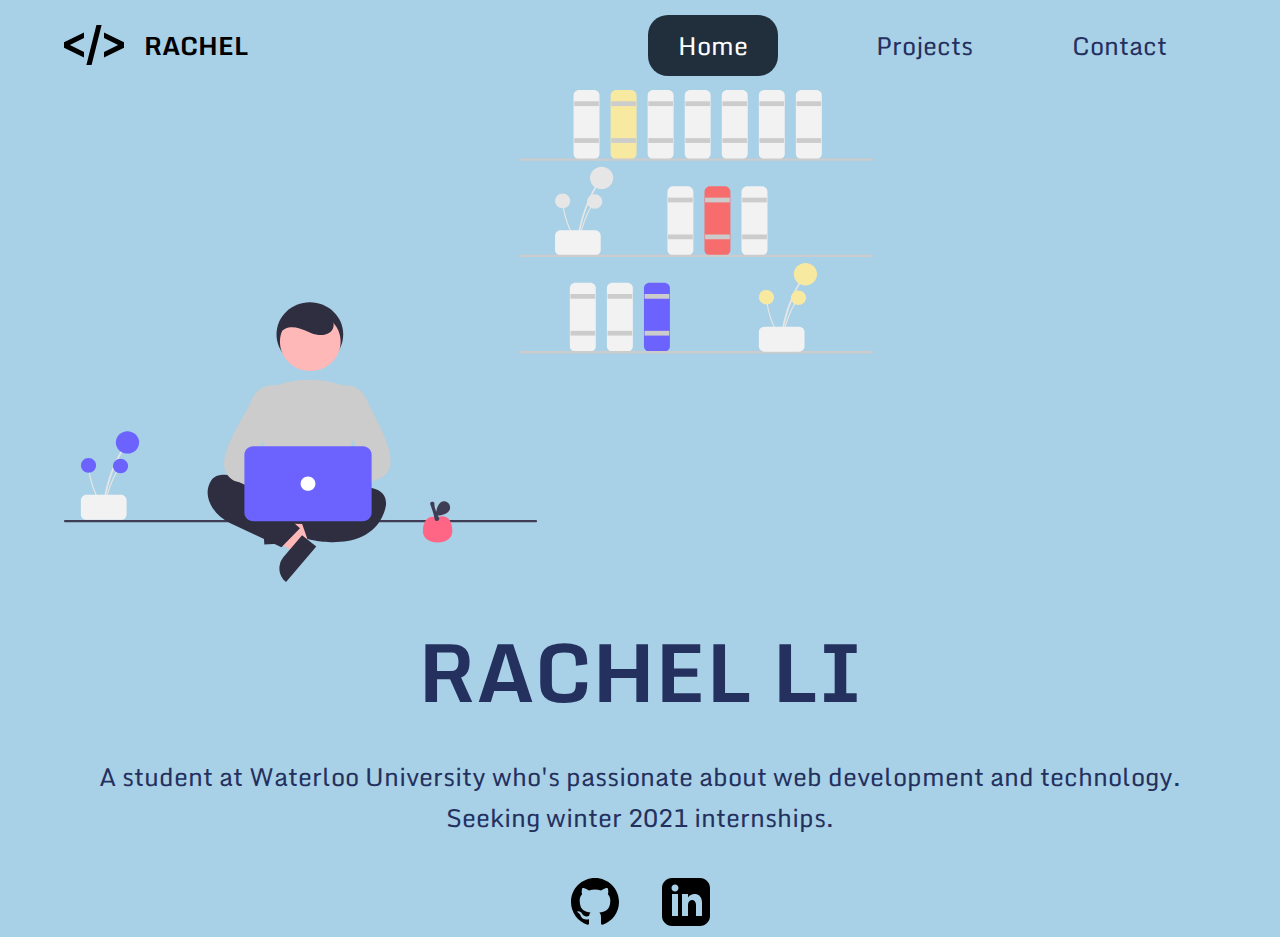
<file: index.html>
<!DOCTYPE html>
<html lang="en">
  <head>
    <meta charset="UTF-8" />
    <meta name="viewport" content="width=device-width, initial-scale=1.0" />
    <meta http-equiv="X-UA-Compatible" content="ie=edge" />
    <meta name="robots" content="index,follow" />
    <link
      href="https://fonts.googleapis.com/css?family=Montserrat:400,500&display=swap"
      rel="stylesheet"
    />
    <link
      href="https://fonts.googleapis.com/css2?family=Monda&display=swap"
      rel="stylesheet"
    />
    <link rel="stylesheet" href="./style/style.css" />
    <title>Rachel Li | Web Developer</title>
  </head>
  <body style="background-color: #a8d0e6">
    <header class="main-head">
      <nav>
        <div class="logo">
          <img src="./icons/Vector 1.svg" alt="logo" />
          <h1>RACHEL</h1>
        </div>
        <ul>
          <li><a class="active" href="/">Home</a></li>
          <li><a href="./projects/">Projects</a></li>
          <li><a href="./contact/">Contact</a></li>
        </ul>
      </nav>
    </header>
    <section class="intro">
      <div class="intro-images">
        <svg
          width="809"
          height="492"
          viewBox="0 0 809 492"
          fill="none"
          xmlns="http://www.w3.org/2000/svg"
        >
          <g id="undraw_Freelancer_re_irh4 1" clip-path="url(#clip0)">
            <path
              id="Vector"
              d="M514.503 153.926C516.029 138.101 520.243 122.626 526.978 108.116C528.855 104.079 530.921 100.13 533.176 96.2697C533.289 96.0679 533.317 95.8316 533.252 95.6108C533.188 95.3899 533.037 95.2018 532.831 95.086C532.626 94.9703 532.381 94.936 532.15 94.9903C531.919 95.0447 531.718 95.1835 531.591 95.3775C523.391 109.436 517.646 124.698 514.586 140.551C513.735 144.978 513.095 149.436 512.667 153.926C512.558 155.058 514.395 155.051 514.503 153.926V153.926Z"
              fill="#E6E6E6"
            />
            <path
              id="Vector_2"
              d="M537.623 99.1051C544.045 99.1051 549.251 94.0922 549.251 87.9083C549.251 81.7245 544.045 76.7115 537.623 76.7115C531.201 76.7115 525.995 81.7245 525.995 87.9083C525.995 94.0922 531.201 99.1051 537.623 99.1051Z"
              fill="#E6E6E6"
            />
            <path
              id="Vector_3"
              d="M515.692 154.223C516.682 143.957 519.417 133.917 523.786 124.505C525.003 121.885 526.344 119.323 527.807 116.819C527.88 116.688 527.898 116.535 527.856 116.392C527.814 116.248 527.716 116.126 527.583 116.051C527.449 115.976 527.291 115.954 527.141 115.989C526.991 116.024 526.861 116.114 526.778 116.24C521.458 125.361 517.731 135.262 515.746 145.546C515.194 148.418 514.779 151.311 514.501 154.223C514.431 154.958 515.622 154.953 515.692 154.223V154.223Z"
              fill="#E6E6E6"
            />
            <path
              id="Vector_4"
              d="M530.691 118.659C534.858 118.659 538.235 115.406 538.235 111.395C538.235 107.383 534.858 104.131 530.691 104.131C526.525 104.131 523.148 107.383 523.148 111.395C523.148 115.406 526.525 118.659 530.691 118.659Z"
              fill="#E6E6E6"
            />
            <path
              id="Vector_5"
              d="M514.189 153.538C508.412 144.857 504.155 135.321 501.588 125.312C500.875 122.525 500.295 119.711 499.849 116.87C499.824 116.724 499.74 116.592 499.615 116.504C499.491 116.416 499.336 116.377 499.182 116.397C499.029 116.417 498.89 116.493 498.794 116.61C498.698 116.727 498.653 116.875 498.669 117.023C500.3 127.365 503.685 137.379 508.689 146.664C510.088 149.256 511.609 151.782 513.25 154.243C513.664 154.864 514.6 154.155 514.189 153.538Z"
              fill="#E6E6E6"
            />
            <path
              id="Vector_6"
              d="M498.659 118.149C502.825 118.149 506.203 114.896 506.203 110.885C506.203 106.873 502.825 103.621 498.659 103.621C494.493 103.621 491.116 106.873 491.116 110.885C491.116 114.896 494.493 118.149 498.659 118.149Z"
              fill="#E6E6E6"
            />
            <path
              id="Vector_7"
              d="M491.031 159.964V145.693C491.033 144.274 491.619 142.913 492.661 141.91C493.703 140.907 495.115 140.342 496.589 140.341H531.172C532.646 140.342 534.058 140.907 535.1 141.91C536.142 142.913 536.729 144.274 536.73 145.693V159.964C536.729 161.383 536.142 162.744 535.1 163.747C534.058 164.75 532.646 165.315 531.172 165.316H496.589C495.115 165.315 493.703 164.75 492.661 163.747C491.619 162.744 491.033 161.383 491.031 159.964Z"
              fill="#F2F2F2"
            />
            <path
              id="Vector_8"
              d="M529.937 68.981H515.116C513.642 68.9794 512.229 68.415 511.187 67.4116C510.145 66.4083 509.559 65.0479 509.558 63.629V5.35197C509.559 3.93303 510.145 2.57268 511.187 1.56934C512.229 0.565997 513.642 0.00159912 515.116 0H529.937C531.411 0.00159912 532.823 0.565997 533.865 1.56934C534.907 2.57268 535.493 3.93303 535.495 5.35197V63.629C535.493 65.0479 534.907 66.4083 533.865 67.4116C532.823 68.415 531.411 68.9794 529.937 68.981V68.981Z"
              fill="#F2F2F2"
            />
            <path
              id="Vector_9"
              d="M534.878 11.2986H510.175V16.0559H534.878V11.2986Z"
              fill="#CCCCCC"
            />
            <path
              id="Vector_10"
              d="M534.878 48.1677H510.175V52.925H534.878V48.1677Z"
              fill="#CCCCCC"
            />
            <path
              id="Vector_11"
              d="M566.991 68.981H552.169C550.696 68.9794 549.283 68.415 548.241 67.4116C547.199 66.4083 546.613 65.0479 546.611 63.629V5.35197C546.613 3.93303 547.199 2.57268 548.241 1.56934C549.283 0.565996 550.696 0.00159912 552.169 0H566.991C568.464 0.00159912 569.877 0.565996 570.919 1.56934C571.961 2.57268 572.547 3.93303 572.549 5.35197V63.629C572.547 65.0479 571.961 66.4083 570.919 67.4116C569.877 68.415 568.464 68.9794 566.991 68.981Z"
              fill="#F8E9A1"
            />
            <path
              id="Vector_12"
              d="M571.931 11.2986H547.229V16.0559H571.931V11.2986Z"
              fill="#CCCCCC"
            />
            <path
              id="Vector_13"
              d="M571.931 48.1677H547.229V52.925H571.931V48.1677Z"
              fill="#CCCCCC"
            />
            <path
              id="Vector_14"
              d="M604.044 68.981H589.223C587.749 68.9794 586.336 68.415 585.294 67.4116C584.252 66.4083 583.666 65.0479 583.665 63.629V5.35197C583.666 3.93303 584.252 2.57268 585.294 1.56934C586.336 0.565997 587.749 0.00159912 589.223 0H604.044C605.518 0.00159912 606.93 0.565997 607.972 1.56934C609.014 2.57268 609.6 3.93303 609.602 5.35197V63.629C609.6 65.0479 609.014 66.4083 607.972 67.4116C606.93 68.415 605.518 68.9794 604.044 68.981V68.981Z"
              fill="#F2F2F2"
            />
            <path
              id="Vector_15"
              d="M608.984 11.2986H584.282V16.0559H608.984V11.2986Z"
              fill="#CCCCCC"
            />
            <path
              id="Vector_16"
              d="M608.984 48.1677H584.282V52.925H608.984V48.1677Z"
              fill="#CCCCCC"
            />
            <path
              id="Vector_17"
              d="M623.806 165.316H608.984C607.511 165.315 606.098 164.75 605.056 163.747C604.014 162.744 603.428 161.383 603.426 159.964V101.687C603.428 100.268 604.014 98.9081 605.056 97.9048C606.098 96.9014 607.511 96.337 608.984 96.3354H623.806C625.279 96.337 626.692 96.9014 627.734 97.9048C628.776 98.9081 629.362 100.268 629.364 101.687V159.964C629.362 161.383 628.776 162.744 627.734 163.747C626.692 164.75 625.279 165.315 623.806 165.316V165.316Z"
              fill="#F2F2F2"
            />
            <path
              id="Vector_18"
              d="M628.746 107.634H604.044V112.391H628.746V107.634Z"
              fill="#CCCCCC"
            />
            <path
              id="Vector_19"
              d="M628.746 144.503H604.044V149.26H628.746V144.503Z"
              fill="#CCCCCC"
            />
            <path
              id="Vector_20"
              d="M660.859 165.316H646.038C644.564 165.315 643.152 164.75 642.11 163.747C641.068 162.744 640.482 161.383 640.48 159.964V101.687C640.482 100.268 641.068 98.9081 642.11 97.9048C643.152 96.9014 644.564 96.337 646.038 96.3354H660.859C662.333 96.337 663.746 96.9014 664.787 97.9048C665.829 98.9081 666.416 100.268 666.417 101.687V159.964C666.416 161.383 665.829 162.744 664.787 163.747C663.746 164.75 662.333 165.315 660.859 165.316Z"
              fill="#F76C6C"
            />
            <path
              id="Vector_21"
              d="M665.8 107.634H641.097V112.391H665.8V107.634Z"
              fill="#CCCCCC"
            />
            <path
              id="Vector_22"
              d="M665.8 144.503H641.097V149.26H665.8V144.503Z"
              fill="#CCCCCC"
            />
            <path
              id="Vector_23"
              d="M697.913 165.316H683.091C681.618 165.315 680.205 164.75 679.163 163.747C678.121 162.744 677.535 161.383 677.533 159.964V101.687C677.535 100.268 678.121 98.9081 679.163 97.9048C680.205 96.9014 681.618 96.337 683.091 96.3354H697.913C699.386 96.337 700.799 96.9014 701.841 97.9048C702.883 98.9081 703.469 100.268 703.471 101.687V159.964C703.469 161.383 702.883 162.744 701.841 163.747C700.799 164.75 699.386 165.315 697.913 165.316V165.316Z"
              fill="#F2F2F2"
            />
            <path
              id="Vector_24"
              d="M702.853 107.634H678.151V112.391H702.853V107.634Z"
              fill="#CCCCCC"
            />
            <path
              id="Vector_25"
              d="M702.853 144.503H678.151V149.26H702.853V144.503Z"
              fill="#CCCCCC"
            />
            <g id="book-bottom">
              <path
                id="Vector_26"
                d="M526.232 261.652H511.41C509.937 261.65 508.524 261.086 507.482 260.083C506.44 259.079 505.854 257.719 505.852 256.3V198.023C505.854 196.604 506.44 195.244 507.482 194.24C508.524 193.237 509.937 192.673 511.41 192.671H526.232C527.705 192.673 529.118 193.237 530.16 194.24C531.202 195.244 531.788 196.604 531.79 198.023V256.3C531.788 257.719 531.202 259.079 530.16 260.083C529.118 261.086 527.705 261.65 526.232 261.652Z"
                fill="#F2F2F2"
              />
              <path
                id="Vector_27"
                d="M531.172 203.969H506.47V208.727H531.172V203.969Z"
                fill="#CCCCCC"
              />
              <path
                id="Vector_28"
                d="M531.172 240.839H506.47V245.596H531.172V240.839Z"
                fill="#CCCCCC"
              />
            </g>
            <path
              id="Vector_29"
              d="M563.285 261.652H548.464C546.99 261.65 545.577 261.086 544.535 260.083C543.493 259.079 542.907 257.719 542.906 256.3V198.023C542.907 196.604 543.493 195.244 544.535 194.24C545.577 193.237 546.99 192.673 548.464 192.671H563.285C564.759 192.673 566.171 193.237 567.213 194.24C568.255 195.244 568.842 196.604 568.843 198.023V256.3C568.842 257.719 568.255 259.079 567.213 260.083C566.171 261.086 564.759 261.65 563.285 261.652Z"
              fill="#F2F2F2"
            />
            <path
              id="Vector_30"
              d="M568.226 203.969H543.523V208.727H568.226V203.969Z"
              fill="#CCCCCC"
            />
            <path
              id="Vector_31"
              d="M568.226 240.839H543.523V245.596H568.226V240.839Z"
              fill="#CCCCCC"
            />
            <path
              id="Vector_32"
              d="M600.339 261.652H585.517C584.044 261.65 582.631 261.086 581.589 260.083C580.547 259.079 579.961 257.719 579.959 256.3V198.023C579.961 196.604 580.547 195.244 581.589 194.24C582.631 193.237 584.044 192.673 585.517 192.671H600.339C601.812 192.673 603.225 193.237 604.267 194.24C605.309 195.244 605.895 196.604 605.897 198.023V256.3C605.895 257.719 605.309 259.079 604.267 260.083C603.225 261.086 601.812 261.65 600.339 261.652V261.652Z"
              fill="#6C63FF"
            />
            <path
              id="Vector_33"
              d="M605.279 203.969H580.577V208.727H605.279V203.969Z"
              fill="#CCCCCC"
            />
            <path
              id="Vector_34"
              d="M605.279 240.839H580.577V245.596H605.279V240.839Z"
              fill="#CCCCCC"
            />
            <path
              id="Vector_35"
              d="M641.097 68.981H626.276C624.802 68.9794 623.39 68.415 622.348 67.4116C621.306 66.4083 620.72 65.0479 620.718 63.629V5.35197C620.72 3.93303 621.306 2.57268 622.348 1.56934C623.39 0.565997 624.802 0.00159912 626.276 0H641.097C642.571 0.00159912 643.984 0.565997 645.026 1.56934C646.068 2.57268 646.654 3.93303 646.655 5.35197V63.629C646.654 65.0479 646.068 66.4083 645.026 67.4116C643.984 68.415 642.571 68.9794 641.097 68.981V68.981Z"
              fill="#F2F2F2"
            />
            <path
              id="Vector_36"
              d="M646.038 11.2986H621.336V16.0559H646.038V11.2986Z"
              fill="#CCCCCC"
            />
            <path
              id="Vector_37"
              d="M646.038 48.1677H621.336V52.925H646.038V48.1677Z"
              fill="#CCCCCC"
            />
            <g id="Book-top">
              <path
                id="Vector_38"
                d="M678.151 68.981H663.329C661.856 68.9794 660.443 68.415 659.401 67.4116C658.359 66.4083 657.773 65.0479 657.771 63.629V5.35197C657.773 3.93303 658.359 2.57268 659.401 1.56934C660.443 0.565997 661.856 0.00159912 663.329 0H678.151C679.624 0.00159912 681.037 0.565997 682.079 1.56934C683.121 2.57268 683.707 3.93303 683.709 5.35197V63.629C683.707 65.0479 683.121 66.4083 682.079 67.4116C681.037 68.415 679.624 68.9794 678.151 68.981V68.981Z"
                fill="#F2F2F2"
              />
              <path
                id="Vector_39"
                d="M683.091 11.2986H658.389V16.0559H683.091V11.2986Z"
                fill="#CCCCCC"
              />
              <path
                id="Vector_40"
                d="M683.091 48.1677H658.389V52.925H683.091V48.1677Z"
                fill="#CCCCCC"
              />
            </g>
            <path
              id="Vector_41"
              d="M715.204 68.981H700.383C698.909 68.9794 697.497 68.415 696.455 67.4116C695.413 66.4083 694.827 65.0479 694.825 63.629V5.35197C694.827 3.93303 695.413 2.57268 696.455 1.56934C697.497 0.565997 698.909 0.00159912 700.383 0H715.204C716.678 0.00159912 718.091 0.565997 719.133 1.56934C720.174 2.57268 720.761 3.93303 720.762 5.35197V63.629C720.761 65.0479 720.174 66.4083 719.133 67.4116C718.091 68.415 716.678 68.9794 715.204 68.981V68.981Z"
              fill="#F2F2F2"
            />
            <path
              id="Vector_42"
              d="M720.145 11.2986H695.442V16.0559H720.145V11.2986Z"
              fill="#CCCCCC"
            />
            <path
              id="Vector_43"
              d="M720.145 48.1677H695.442V52.925H720.145V48.1677Z"
              fill="#CCCCCC"
            />
            <path
              id="Vector_44"
              d="M752.258 68.981H737.436C735.963 68.9794 734.55 68.415 733.508 67.4116C732.466 66.4083 731.88 65.0479 731.878 63.629V5.35197C731.88 3.93303 732.466 2.57268 733.508 1.56934C734.55 0.565997 735.963 0.00159912 737.436 0H752.258C753.731 0.00159912 755.144 0.565997 756.186 1.56934C757.228 2.57268 757.814 3.93303 757.816 5.35197V63.629C757.814 65.0479 757.228 66.4083 756.186 67.4116C755.144 68.415 753.731 68.9794 752.258 68.981V68.981Z"
              fill="#F2F2F2"
            />
            <path
              id="Vector_45"
              d="M757.198 11.2986H732.496V16.0559H757.198V11.2986Z"
              fill="#CCCCCC"
            />
            <path
              id="Vector_46"
              d="M757.198 48.1677H732.496V52.925H757.198V48.1677Z"
              fill="#CCCCCC"
            />
            <path
              id="Vector_47"
              d="M807.765 70.7649H455.757C455.43 70.7649 455.116 70.6396 454.884 70.4166C454.652 70.1935 454.522 69.891 454.522 69.5756C454.522 69.2602 454.652 68.9577 454.884 68.7346C455.116 68.5116 455.43 68.3863 455.757 68.3863H807.765C808.092 68.3863 808.407 68.5116 808.638 68.7346C808.87 68.9577 809 69.2602 809 69.5756C809 69.891 808.87 70.1935 808.638 70.4166C808.407 70.6396 808.092 70.7649 807.765 70.7649Z"
              fill="#CCCCCC"
            />
            <path
              id="Vector_48"
              d="M807.765 167.1H455.757C455.43 167.1 455.116 166.975 454.884 166.752C454.652 166.529 454.522 166.227 454.522 165.911C454.522 165.596 454.652 165.293 454.884 165.07C455.116 164.847 455.43 164.722 455.757 164.722H807.765C808.092 164.722 808.407 164.847 808.638 165.07C808.87 165.293 809 165.596 809 165.911C809 166.227 808.87 166.529 808.638 166.752C808.407 166.975 808.092 167.1 807.765 167.1Z"
              fill="#CCCCCC"
            />
            <path
              id="Vector_49"
              d="M807.765 263.436H455.757C455.43 263.436 455.116 263.311 454.884 263.087C454.652 262.864 454.522 262.562 454.522 262.247C454.522 261.931 454.652 261.629 454.884 261.406C455.116 261.182 455.43 261.057 455.757 261.057H807.765C808.092 261.057 808.407 261.182 808.638 261.406C808.87 261.629 809 261.931 809 262.247C809 262.562 808.87 262.864 808.638 263.087C808.407 263.311 808.092 263.436 807.765 263.436Z"
              fill="#CCCCCC"
            />
            <path
              id="Vector_50"
              d="M718.297 250.261C719.823 234.437 724.037 218.961 730.772 204.452C732.649 200.414 734.715 196.465 736.97 192.605C737.083 192.403 737.11 192.167 737.046 191.946C736.982 191.725 736.831 191.537 736.625 191.421C736.419 191.306 736.175 191.271 735.944 191.326C735.712 191.38 735.512 191.519 735.385 191.713C727.184 205.772 721.44 221.033 718.38 236.886C717.529 241.313 716.889 245.772 716.461 250.261C716.352 251.394 718.189 251.387 718.297 250.261V250.261Z"
              fill="#E6E6E6"
            />
            <path
              id="Vector_51"
              d="M741.417 195.441C747.839 195.441 753.045 190.428 753.045 184.244C753.045 178.06 747.839 173.047 741.417 173.047C734.995 173.047 729.789 178.06 729.789 184.244C729.789 190.428 734.995 195.441 741.417 195.441Z"
              fill="#F8E9A1"
            />
            <path
              id="Vector_52"
              d="M719.486 250.559C720.476 240.293 723.21 230.253 727.58 220.84C728.797 218.221 730.138 215.659 731.601 213.155C731.674 213.024 731.692 212.87 731.65 212.727C731.608 212.584 731.51 212.462 731.377 212.387C731.243 212.312 731.085 212.289 730.935 212.325C730.785 212.36 730.655 212.45 730.572 212.576C725.252 221.696 721.525 231.597 719.54 241.882C718.988 244.754 718.573 247.646 718.295 250.559C718.225 251.293 719.416 251.289 719.486 250.559V250.559Z"
              fill="#E6E6E6"
            />
            <path
              id="Vector_53"
              d="M734.485 214.994C738.652 214.994 742.029 211.742 742.029 207.73C742.029 203.718 738.652 200.466 734.485 200.466C730.319 200.466 726.942 203.718 726.942 207.73C726.942 211.742 730.319 214.994 734.485 214.994Z"
              fill="#F8E9A1"
            />
            <path
              id="Vector_54"
              d="M717.983 249.873C712.206 241.192 707.949 231.657 705.382 221.647C704.669 218.86 704.089 216.047 703.643 213.206C703.618 213.059 703.534 212.928 703.409 212.839C703.285 212.751 703.13 212.713 702.976 212.733C702.823 212.753 702.684 212.829 702.588 212.946C702.492 213.062 702.447 213.21 702.463 213.359C704.094 223.701 707.479 233.715 712.483 242.999C713.882 245.591 715.403 248.117 717.044 250.579C717.457 251.2 718.394 250.49 717.983 249.873Z"
              fill="#E6E6E6"
            />
            <path
              id="Vector_55"
              d="M702.453 214.484C706.619 214.484 709.997 211.232 709.997 207.22C709.997 203.208 706.619 199.956 702.453 199.956C698.287 199.956 694.91 203.208 694.91 207.22C694.91 211.232 698.287 214.484 702.453 214.484Z"
              fill="#F8E9A1"
            />
            <path
              id="Vector_56"
              d="M694.825 256.3V242.028C694.827 240.609 695.413 239.249 696.455 238.245C697.497 237.242 698.909 236.678 700.383 236.676H734.966C736.44 236.678 737.852 237.242 738.894 238.245C739.936 239.249 740.522 240.609 740.524 242.028V256.3C740.522 257.719 739.936 259.079 738.894 260.083C737.852 261.086 736.44 261.65 734.966 261.652H700.383C698.909 261.65 697.497 261.086 696.455 260.083C695.413 259.079 694.827 257.719 694.825 256.3Z"
              fill="#F2F2F2"
            />
            <path
              id="Vector_57"
              d="M471.814 432.32H1.23511C0.907542 432.32 0.593403 432.195 0.361775 431.972C0.130146 431.749 0 431.446 0 431.131C0 430.815 0.130146 430.513 0.361775 430.29C0.593403 430.067 0.907542 429.942 1.23511 429.942H471.814C472.141 429.942 472.455 430.067 472.687 430.29C472.919 430.513 473.049 430.815 473.049 431.131C473.049 431.446 472.919 431.749 472.687 431.972C472.455 432.195 472.141 432.32 471.814 432.32Z"
              fill="#3F3D56"
            />
            <path
              id="Vector_58"
              d="M245.861 276.518C264.278 276.518 279.209 262.141 279.209 244.407C279.209 226.672 264.278 212.295 245.861 212.295C227.443 212.295 212.513 226.672 212.513 244.407C212.513 262.141 227.443 276.518 245.861 276.518Z"
              fill="#2F2E41"
            />
            <path
              id="Vector_59"
              d="M214.175 450.548L213.292 435.993L271.177 425.782L272.481 447.266L214.175 450.548Z"
              fill="#FFB8B8"
            />
            <path
              id="Vector_60"
              d="M216.979 425.352L218.683 453.424L200.328 454.458L197.551 408.71C199.961 408.574 202.376 408.897 204.657 409.66C206.938 410.423 209.04 411.611 210.844 413.156C212.648 414.702 214.119 416.574 215.171 418.667C216.224 420.759 216.838 423.031 216.979 425.352Z"
              fill="#2F2E41"
            />
            <path
              id="Vector_61"
              d="M239.352 450.415L229.736 461.679L180.04 431.328L194.23 414.704L239.352 450.415Z"
              fill="#FFB8B8"
            />
            <path
              id="Vector_62"
              d="M219.526 467.08L238.069 445.356L252.274 456.598L222.056 492C220.19 490.524 218.645 488.708 217.508 486.657C216.372 484.605 215.666 482.358 215.431 480.044C215.196 477.73 215.437 475.394 216.14 473.17C216.842 470.945 217.993 468.876 219.526 467.08V467.08Z"
              fill="#2F2E41"
            />
            <path
              id="Vector_63"
              d="M211.682 398.032L205.112 427.859C204.96 428.546 204.969 429.256 205.136 429.939C205.304 430.623 205.626 431.262 206.081 431.811C206.535 432.36 207.11 432.805 207.764 433.115C208.419 433.425 209.136 433.591 209.865 433.603L274.459 434.606C275.187 434.617 275.908 434.473 276.572 434.185C277.236 433.896 277.825 433.47 278.297 432.936C278.77 432.403 279.114 431.775 279.305 431.099C279.497 430.422 279.53 429.713 279.404 429.022L273.754 398.192C273.552 397.091 272.953 396.093 272.064 395.375C271.174 394.656 270.05 394.262 268.888 394.262H216.515C215.383 394.262 214.285 394.636 213.405 395.323C212.525 396.009 211.917 396.965 211.682 398.032V398.032Z"
              fill="#2F2E41"
            />
            <path
              id="Vector_64"
              d="M222.394 408.534C222.394 408.534 159.403 370.475 147.052 390.694C140.876 400.803 143.964 410.615 148.595 417.9C152.894 424.532 159.064 429.85 166.384 433.231L217.453 457.296L235.98 438.267L223.629 427.563L222.394 408.534Z"
              fill="#2F2E41"
            />
            <path
              id="Vector_65"
              d="M254.507 402.587C254.507 402.587 336.024 379.99 319.968 422.805C303.911 465.621 243.39 448.971 243.39 448.971L237.215 431.131L258.212 416.859L254.507 402.587Z"
              fill="#2F2E41"
            />
            <path
              id="Vector_66"
              d="M246.279 280.95C263.033 280.95 276.615 267.872 276.615 251.739C276.615 235.606 263.033 222.528 246.279 222.528C229.525 222.528 215.943 235.606 215.943 251.739C215.943 267.872 229.525 280.95 246.279 280.95Z"
              fill="#FFB8B8"
            />
            <path
              id="Vector_67"
              d="M247.868 407.307C235.263 407.124 222.722 405.533 210.497 402.566L210.136 402.471L193.208 327.49C191.685 320.901 192.721 314.003 196.119 308.099C199.517 302.196 205.043 297.694 211.652 295.445C232.068 288.392 254.32 287.964 275.013 294.227H275.013C281.956 296.382 287.801 300.978 291.38 307.098C294.96 313.219 296.011 320.414 294.324 327.248L275.417 402.408L275.15 402.53C267.293 406.114 257.467 407.307 247.868 407.307Z"
              fill="#CCCCCC"
            />
            <path
              id="Vector_68"
              d="M225.13 413.132C225.745 411.487 226.726 409.991 228.006 408.751C229.286 407.511 230.833 406.556 232.537 405.954C234.242 405.351 236.063 405.116 237.872 405.265C239.681 405.413 241.434 405.942 243.008 406.814L276.34 378.955L279.356 400.848L247.241 423.948C245.545 426.397 242.975 428.162 240.018 428.908C237.061 429.654 233.922 429.33 231.197 427.997C228.471 426.664 226.348 424.414 225.23 421.674C224.112 418.935 224.076 415.895 225.13 413.132V413.132Z"
              fill="#FFB8B8"
            />
            <path
              id="Vector_69"
              d="M256.919 419.209C256.377 419.208 255.837 419.132 255.318 418.982C254.474 418.746 253.702 418.318 253.065 417.735C252.429 417.153 251.947 416.432 251.659 415.632L247.636 404.657C247.259 403.642 247.211 402.542 247.498 401.501C247.786 400.46 248.394 399.527 249.244 398.826L294.658 372.573L276.756 295.67L277.211 295.564C277.396 295.52 295.738 291.5 303.254 310.8C308.518 324.317 327.996 353.707 326.621 373.568C326.36 377.541 324.716 381.313 321.955 384.275C319.194 387.238 315.476 389.217 311.402 389.895L260.283 418.097C259.32 418.816 258.137 419.207 256.919 419.209Z"
              fill="#CCCCCC"
            />
            <path
              id="Vector_70"
              d="M262.012 410.523C261.398 408.878 260.416 407.382 259.136 406.142C257.856 404.902 256.309 403.947 254.605 403.345C252.9 402.742 251.079 402.507 249.27 402.656C247.461 402.805 245.708 403.333 244.134 404.205L210.802 376.346L207.787 398.239L239.901 421.339C241.597 423.788 244.167 425.553 247.124 426.299C250.081 427.045 253.22 426.721 255.946 425.388C258.671 424.055 260.794 421.805 261.912 419.066C263.03 416.326 263.066 413.286 262.012 410.523V410.523Z"
              fill="#FFB8B8"
            />
            <path
              id="Vector_71"
              d="M233.567 419.209C232.349 419.207 231.166 418.816 230.203 418.097L175.379 392.273C171.305 391.596 167.587 389.616 164.826 386.654C162.065 383.692 160.421 379.92 160.16 375.947C158.785 356.086 181.969 324.317 187.232 310.8C194.748 291.5 213.09 295.519 213.275 295.564L213.731 295.67L192.123 374.951L241.242 398.826C242.092 399.527 242.701 400.46 242.988 401.501C243.275 402.542 243.227 403.642 242.851 404.657L238.828 415.632C238.54 416.432 238.057 417.153 237.421 417.735C236.784 418.318 236.012 418.746 235.169 418.982C234.649 419.132 234.11 419.208 233.567 419.209V419.209Z"
              fill="#CCCCCC"
            />
            <path
              id="Vector_72"
              d="M298.971 431.131H189.045C186.753 431.128 184.556 430.25 182.935 428.69C181.314 427.129 180.402 425.013 180.4 422.805V364.528C180.402 362.321 181.314 360.205 182.935 358.644C184.556 357.084 186.753 356.206 189.045 356.203H298.971C301.263 356.206 303.46 357.084 305.081 358.644C306.702 360.205 307.614 362.321 307.616 364.528V422.805C307.614 425.013 306.702 427.129 305.081 428.69C303.46 430.25 301.263 431.128 298.971 431.131V431.131Z"
              fill="#6C63FF"
            />
            <path
              id="Vector_73"
              d="M244.008 400.803C248.101 400.803 251.419 397.608 251.419 393.667C251.419 389.726 248.101 386.531 244.008 386.531C239.915 386.531 236.597 389.726 236.597 393.667C236.597 397.608 239.915 400.803 244.008 400.803Z"
              fill="white"
            />
            <path
              id="Vector_74"
              d="M215.639 250.55C213.841 246.159 216.791 240.926 221.167 238.799C225.543 236.671 230.824 237.076 235.505 238.478C239.439 239.656 243.125 241.482 246.963 242.924C250.746 244.539 254.879 245.247 259.009 244.99C263.102 244.545 267.176 242.334 268.851 238.71C270.588 234.954 269.407 230.369 266.733 227.163C263.888 224.064 260.206 221.785 256.097 220.581C247.071 217.519 236.646 217.429 228.267 221.88C219.888 226.331 214.193 235.807 215.925 244.87"
              fill="#2F2E41"
            />
            <g id="flower">
              <path
                id="Vector_75"
                d="M40.3419 418.427C41.8678 402.602 46.0824 387.127 52.8172 372.617C54.6943 368.58 56.7602 364.631 59.0152 360.771C59.1283 360.569 59.1555 360.333 59.0912 360.112C59.0268 359.891 58.8759 359.703 58.6702 359.587C58.4646 359.471 58.2203 359.437 57.9889 359.491C57.7575 359.546 57.557 359.685 57.4299 359.879C49.2296 373.938 43.4848 389.199 40.4251 405.052C39.5739 409.479 38.9342 413.937 38.5059 418.427C38.3971 419.559 40.2338 419.552 40.3419 418.427V418.427Z"
                fill="#E6E6E6"
              />
              <path
                id="Vector_76"
                d="M63.4619 363.606C69.8838 363.606 75.0898 358.593 75.0898 352.409C75.0898 346.226 69.8838 341.213 63.4619 341.213C57.04 341.213 51.8341 346.226 51.8341 352.409C51.8341 358.593 57.04 363.606 63.4619 363.606Z"
                fill="#6C63FF"
              />
            </g>
            <path
              id="Vector_77"
              d="M41.5313 418.724C42.5213 408.458 45.2554 398.418 49.6246 389.006C50.8424 386.386 52.1827 383.824 53.6455 381.32C53.7189 381.189 53.7366 381.036 53.6948 380.893C53.6531 380.749 53.5551 380.627 53.4217 380.552C53.2883 380.477 53.1299 380.455 52.9797 380.49C52.8296 380.525 52.6996 380.616 52.6171 380.741C47.2972 389.862 43.5703 399.763 41.5853 410.047C41.0331 412.919 40.6181 415.812 40.3403 418.724C40.2697 419.459 41.4612 419.454 41.5314 418.724H41.5313Z"
              fill="#E6E6E6"
            />
            <path
              id="Vector_78"
              d="M56.5304 383.16C60.6966 383.16 64.0739 379.907 64.0739 375.896C64.0739 371.884 60.6966 368.632 56.5304 368.632C52.3642 368.632 48.9868 371.884 48.9868 375.896C48.9868 379.907 52.3642 383.16 56.5304 383.16Z"
              fill="#6C63FF"
            />
            <path
              id="Vector_79"
              d="M40.028 418.039C34.2512 409.358 29.9942 399.822 27.4269 389.813C26.7139 387.026 26.1344 384.212 25.6883 381.371C25.6625 381.225 25.5786 381.093 25.4542 381.005C25.3297 380.917 25.1745 380.879 25.0213 380.898C24.8682 380.918 24.729 380.995 24.6331 381.111C24.5373 381.228 24.4923 381.376 24.5076 381.524C26.1387 391.866 29.524 401.88 34.5282 411.165C35.9273 413.757 37.4476 416.283 39.0889 418.744C39.5025 419.365 40.439 418.656 40.028 418.039V418.039Z"
              fill="#E6E6E6"
            />
            <path
              id="Vector_80"
              d="M24.4981 382.65C28.6643 382.65 32.0417 379.398 32.0417 375.386C32.0417 371.374 28.6643 368.122 24.4981 368.122C20.3319 368.122 16.9546 371.374 16.9546 375.386C16.9546 379.398 20.3319 382.65 24.4981 382.65Z"
              fill="#6C63FF"
            />
            <path
              id="Vector_81"
              d="M16.8699 424.465V410.194C16.8716 408.775 17.4577 407.414 18.4997 406.411C19.5416 405.408 20.9544 404.843 22.4279 404.842H57.0111C58.4847 404.843 59.8974 405.408 60.9394 406.411C61.9814 407.414 62.5675 408.775 62.5691 410.194V424.465C62.5675 425.884 61.9814 427.245 60.9394 428.248C59.8974 429.251 58.4847 429.816 57.0111 429.817H22.4279C20.9544 429.816 19.5416 429.251 18.4997 428.248C17.4577 427.245 16.8716 425.884 16.8699 424.465V424.465Z"
              fill="#F2F2F2"
            />
            <g id="apple">
              <path
                id="Vector_82"
                d="M388.331 441.122C388.331 448.944 381.746 452.5 373.622 452.5C365.499 452.5 358.913 448.944 358.913 441.122C358.913 433.3 362.182 424.173 373.622 427.32C385.062 422.599 388.331 433.3 388.331 441.122Z"
                fill="#FF6584"
              />
              <path
                id="Vector_83"
                d="M372.906 430.984C372.334 430.985 371.781 430.786 371.351 430.422C370.921 430.059 370.643 429.557 370.57 429.011C370.083 425.109 367.399 417.465 366.267 414.361L366.267 414.359C366.152 414.051 366.117 413.72 366.165 413.396C366.212 413.071 366.34 412.763 366.539 412.496C366.729 412.258 366.969 412.062 367.243 411.919C367.517 411.777 367.82 411.692 368.13 411.671C368.441 411.649 368.753 411.691 369.046 411.794C369.338 411.897 369.605 412.058 369.828 412.268C370.028 412.469 370.182 412.708 370.282 412.969C370.381 413.23 370.424 413.508 370.407 413.786C370.185 417.771 373.202 424.21 375.02 427.694C375.191 428.022 375.278 428.386 375.271 428.754C375.264 429.121 375.165 429.482 374.982 429.805C374.798 430.127 374.536 430.402 374.218 430.605C373.9 430.808 373.535 430.934 373.155 430.972C373.072 430.98 372.989 430.985 372.906 430.984V430.984Z"
                fill="#3F3D56"
              />
              <path
                id="Vector_84"
                d="M383.79 422.194C388.895 418.17 384.89 409.935 378.499 411.515C377.639 411.713 376.847 412.12 376.197 412.698C372.277 416.264 371.67 425.387 371.67 425.387C371.67 425.387 378.592 426.29 383.79 422.194Z"
                fill="#3F3D56"
              />
            </g>
          </g>
          <defs>
            <clipPath id="clip0">
              <rect width="809" height="492" fill="white" />
            </clipPath>
          </defs>
        </svg>
      </div>
      <div class="intro-text">
        <h2>RACHEL LI</h2>
        <p>
          A student at Waterloo University who's passionate about web
          development and technology. Seeking winter 2021 internships.
        </p>
        <div class="intro-social">
          <a href="https://github.com/RachelLi13"
            ><img
              src="./icons/iconmonstr-github-1 1.svg"
              alt="github-social-link"
          /></a>
          <a href="https://www.linkedin.com/in/rachel-li-a490991b8/"
            ><img
              src="./icons/iconmonstr-linkedin-3 1.svg"
              alt="linkedin-social-link"
          /></a>
        </div>
      </div>
    </section>
  </body>
</html>
</file>
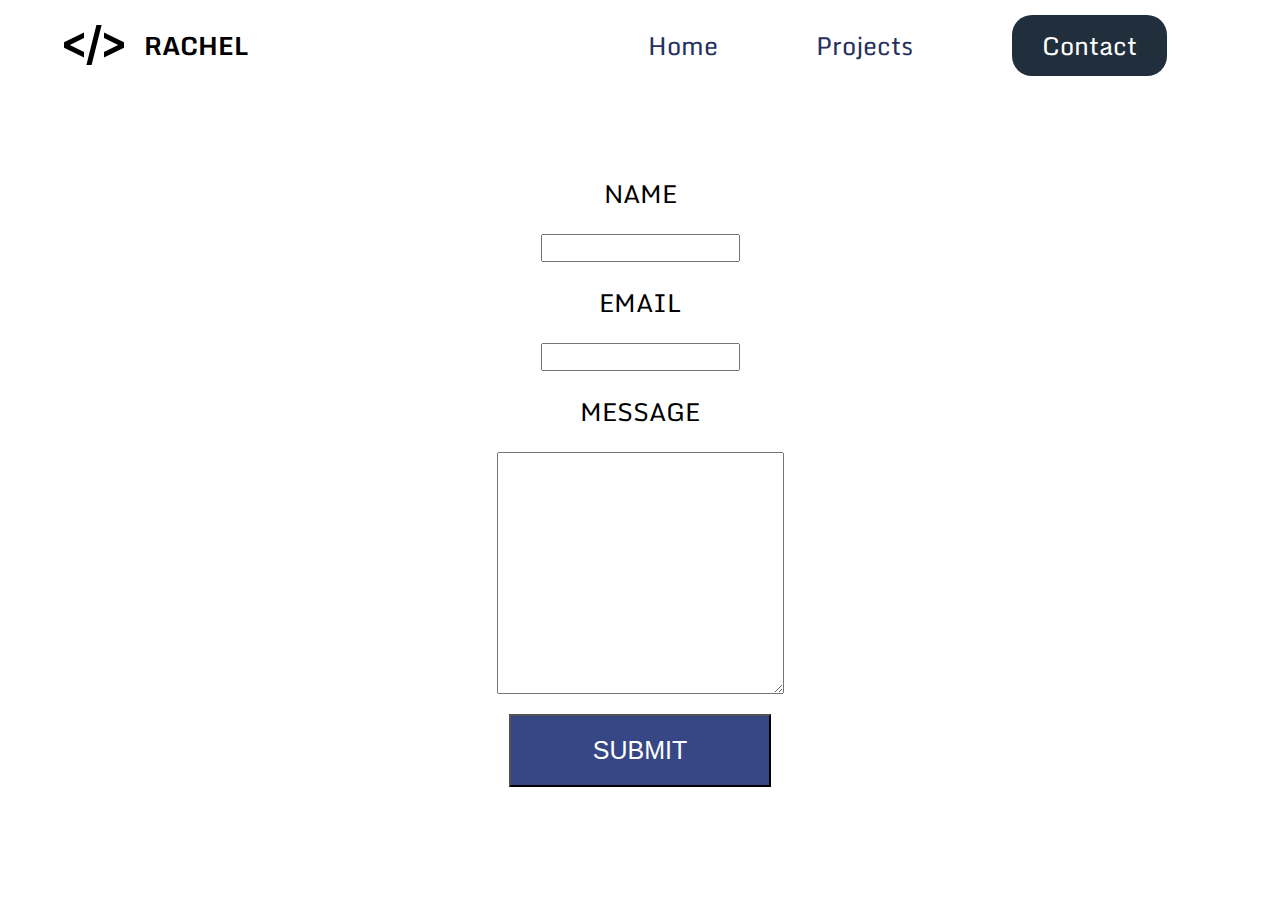
<file: contact/index.html>
<!DOCTYPE html>
<html lang="en">
  <head>
    <meta charset="UTF-8" />
    <meta name="viewport" content="width=device-width, initial-scale=1.0" />
    <meta http-equiv="X-UA-Compatible" content="ie=edge" />
    <meta name="robots" content="index,follow" />
    <link
      href="https://fonts.googleapis.com/css?family=Montserrat:400,500&display=swap"
      rel="stylesheet"
    />
    <link
      href="https://fonts.googleapis.com/css2?family=Monda&display=swap"
      rel="stylesheet"
    />
    <link rel="stylesheet" href="../style/style.css" />
    <title>Rachel Li | Web Developer</title>
  </head>
  <body style="background-color: white">
    <header class="main-head">
      <nav>
        <div class="logo">
          <img src="../icons/Vector 1.svg" alt="logo" />
          <h1>RACHEL</h1>
        </div>
        <ul>
          <li><a href="../index.html">Home</a></li>
          <li><a href="../projects/">Projects</a></li>
          <li><a class="active" href="./index.html">Contact</a></li>
        </ul>
      </nav>
    </header>
    <section class="form-section">
      <form action="https://formspree.io/xdopkzoj" method="POST">
        <label for="name">NAME</label>
        <input type="text" name="name" id="name" required />
        <label for="email">EMAIL</label>
        <input type="text" name="_replyto" id="email" required />
        <label for="message">MESSAGE</label>
        <textarea name="message" id="message" cols="30" rows="10"></textarea>
        <button type="submit" value="Send">SUBMIT</button>
      </form>
    </section>
  </body>
</html>
</file>
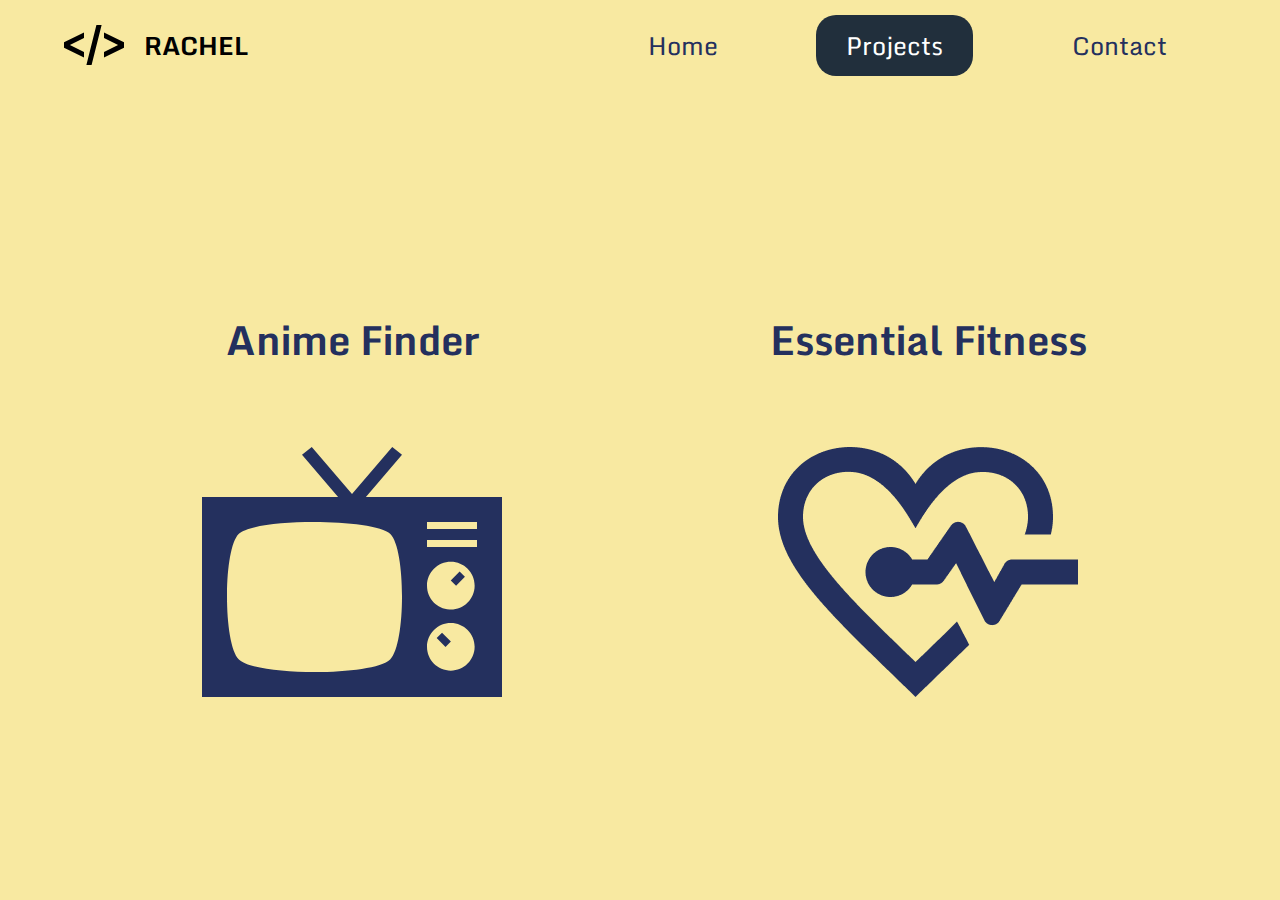
<file: projects/index.html>
<!DOCTYPE html>
<html lang="en">
  <head>
    <meta charset="UTF-8" />
    <meta name="viewport" content="width=device-width, initial-scale=1.0" />
    <meta http-equiv="X-UA-Compatible" content="ie=edge" />
    <meta name="robots" content="index,follow" />
    <link
      href="https://fonts.googleapis.com/css?family=Montserrat:400,500&display=swap"
      rel="stylesheet"
    />
    <link
      href="https://fonts.googleapis.com/css2?family=Monda&display=swap"
      rel="stylesheet"
    />
    <link rel="stylesheet" href="../style/style.css" />
    <title>Rachel Li | Web Developer</title>
  </head>
  <body style="background-color: #f8e9a1">
    <header class="main-head">
      <nav>
        <div class="logo">
          <img src="../icons/Vector 1.svg" alt="logo" />
          <h1>RACHEL</h1>
        </div>
        <ul>
          <li><a href="../index.html">Home</a></li>
          <li><a class="active" href="./index.html">Projects</a></li>
          <li><a href="../contact/">Contact</a></li>
        </ul>
      </nav>
    </header>
    <section class="projects">
      <div class="weather">
        <h2>Anime Finder</h2>
        <a href="https://rachelli13.github.io/AnimeFindr/"
          ><img src="../images/iconmonstr-television-21 1.svg" alt=""
        /></a>
      </div>
      <div class="fitness">
        <h2>Essential Fitness</h2>
        <a href="https://rachelli13.github.io/EssentialFitness/"
          ><img src="../images/iconmonstr-medical-7 1.png" alt="" />
        </a>
      </div>
    </section>
  </body>
</html>
</file>
<file: style/style.css>
* {
  margin: 0;
  padding: 0;
  -webkit-box-sizing: border-box;
          box-sizing: border-box;
}

html {
  font-size: 62.5%;
}

h1 {
  font-size: 2.5rem;
}

li,
button,
label,
input,
a,
p {
  font-size: 2.5rem;
  list-style: none;
  text-decoration: none;
}

h2 {
  font-size: 4rem;
}

h3 {
  font-size: 2.5rem;
}

h4,
h5 {
  font-size: 2rem;
}

a {
  text-decoration: none;
  color: #24305e;
}

.main-head {
  width: 90%;
  margin: auto;
}

nav {
  display: -webkit-box;
  display: -ms-flexbox;
  display: flex;
  -webkit-box-pack: justify;
      -ms-flex-pack: justify;
          justify-content: space-between;
  -webkit-box-align: center;
      -ms-flex-align: center;
          align-items: center;
  -webkit-box-orient: horizontal;
  -webkit-box-direction: normal;
      -ms-flex-direction: row;
          flex-direction: row;
  min-height: 10vh;
  -ms-flex-wrap: wrap;
      flex-wrap: wrap;
  font-family: "Monda", sans-serif;
}

nav .logo {
  display: -webkit-box;
  display: -ms-flexbox;
  display: flex;
  -webkit-box-pack: start;
      -ms-flex-pack: start;
          justify-content: flex-start;
  -webkit-box-align: center;
      -ms-flex-align: center;
          align-items: center;
  -webkit-box-orient: horizontal;
  -webkit-box-direction: normal;
      -ms-flex-direction: row;
          flex-direction: row;
  -webkit-box-flex: 2;
      -ms-flex: 2 1 10rem;
          flex: 2 1 10rem;
}

nav .logo h1 {
  margin: 2rem;
}

nav ul {
  display: -webkit-box;
  display: -ms-flexbox;
  display: flex;
  -ms-flex-pack: distribute;
      justify-content: space-around;
  -webkit-box-align: center;
      -ms-flex-align: center;
          align-items: center;
  -webkit-box-orient: horizontal;
  -webkit-box-direction: normal;
      -ms-flex-direction: row;
          flex-direction: row;
  -webkit-box-flex: 1;
      -ms-flex: 1 1 40rem;
          flex: 1 1 40rem;
}

.intro {
  min-height: 90vh;
  width: 90%;
  margin: auto;
  -ms-flex-wrap: wrap;
      flex-wrap: wrap;
  font-family: "Monda", sans-serif;
  color: #24305e;
  display: -webkit-box;
  display: -ms-flexbox;
  display: flex;
  -webkit-box-pack: justify;
      -ms-flex-pack: justify;
          justify-content: space-between;
  -webkit-box-align: center;
      -ms-flex-align: center;
          align-items: center;
  -webkit-box-orient: horizontal;
  -webkit-box-direction: normal;
      -ms-flex-direction: row;
          flex-direction: row;
}

.intro h2 {
  font-size: 8rem;
  padding-top: 2rem;
}

.intro p {
  padding-top: 2rem;
}

.intro-text {
  text-align: center;
}

.intro-text,
.intro-images {
  -webkit-box-flex: 1;
      -ms-flex: 1 1 40rem;
          flex: 1 1 40rem;
}

.intro-social {
  margin-top: 4rem;
}

.intro-social a {
  margin: 2rem;
}

.active {
  background: #212f3c;
  color: white;
  padding: 1rem 3rem;
  border-radius: 2rem;
}

#apple {
  -webkit-animation: apple 1.5s ease infinite alternate;
          animation: apple 1.5s ease infinite alternate;
}

#flower {
  -webkit-animation: flower 1s ease infinite alternate;
          animation: flower 1s ease infinite alternate;
  transform-box: fill-box;
  -webkit-transform-origin: bottom;
          transform-origin: bottom;
}

@-webkit-keyframes apple {
  from {
    -webkit-transform: translateX(0%);
            transform: translateX(0%);
  }
  to {
    -webkit-transform: translateX(10%);
            transform: translateX(10%);
  }
}

@keyframes apple {
  from {
    -webkit-transform: translateX(0%);
            transform: translateX(0%);
  }
  to {
    -webkit-transform: translateX(10%);
            transform: translateX(10%);
  }
}

@-webkit-keyframes flower {
  from {
    -webkit-transform: rotateZ(-30deg);
            transform: rotateZ(-30deg);
  }
  to {
    -webkit-transform: rotateZ(5deg);
            transform: rotateZ(5deg);
  }
}

@keyframes flower {
  from {
    -webkit-transform: rotateZ(-30deg);
            transform: rotateZ(-30deg);
  }
  to {
    -webkit-transform: rotateZ(5deg);
            transform: rotateZ(5deg);
  }
}

.projects {
  font-family: "Monda", sans-serif;
  width: 90%;
  margin: auto;
  min-height: 90vh;
  color: #24305e;
  display: -webkit-box;
  display: -ms-flexbox;
  display: flex;
  -webkit-box-pack: justify;
      -ms-flex-pack: justify;
          justify-content: space-between;
  -webkit-box-align: center;
      -ms-flex-align: center;
          align-items: center;
  -webkit-box-orient: horizontal;
  -webkit-box-direction: normal;
      -ms-flex-direction: row;
          flex-direction: row;
  text-align: center;
  -ms-flex-wrap: wrap;
      flex-wrap: wrap;
}

.projects h2 {
  margin: 5rem;
}

.weather,
.fitness {
  -webkit-box-flex: 1;
      -ms-flex: 1 1 40rem;
          flex: 1 1 40rem;
}

.weather img:hover,
.fitness img:hover {
  opacity: 0.5;
}

.form-section {
  font-family: "Monda", sans-serif;
  min-height: 80vh;
  display: -webkit-box;
  display: -ms-flexbox;
  display: flex;
  -webkit-box-pack: center;
      -ms-flex-pack: center;
          justify-content: center;
  -webkit-box-align: center;
      -ms-flex-align: center;
          align-items: center;
  -webkit-box-orient: horizontal;
  -webkit-box-direction: normal;
      -ms-flex-direction: row;
          flex-direction: row;
  margin-top: 3rem;
}

.form-section form {
  padding: 3rem 10rem;
  display: -webkit-box;
  display: -ms-flexbox;
  display: flex;
  -webkit-box-pack: center;
      -ms-flex-pack: center;
          justify-content: center;
  -webkit-box-align: center;
      -ms-flex-align: center;
          align-items: center;
  -webkit-box-orient: vertical;
  -webkit-box-direction: normal;
      -ms-flex-direction: column;
          flex-direction: column;
}

.form-section form input,
.form-section form textarea {
  font-family: "Monda", sans-serif;
  font-size: 1.5rem;
  margin: 2rem;
}

.form-section form input:focus,
.form-section form textarea:focus {
  outline: 2px solid black;
}

.form-section form button {
  width: 80%;
  padding: 2rem;
  background: #374785;
  color: white;
}

.form-section form button:focus {
  background: #47858a;
}
/*# sourceMappingURL=style.css.map */
</file>
